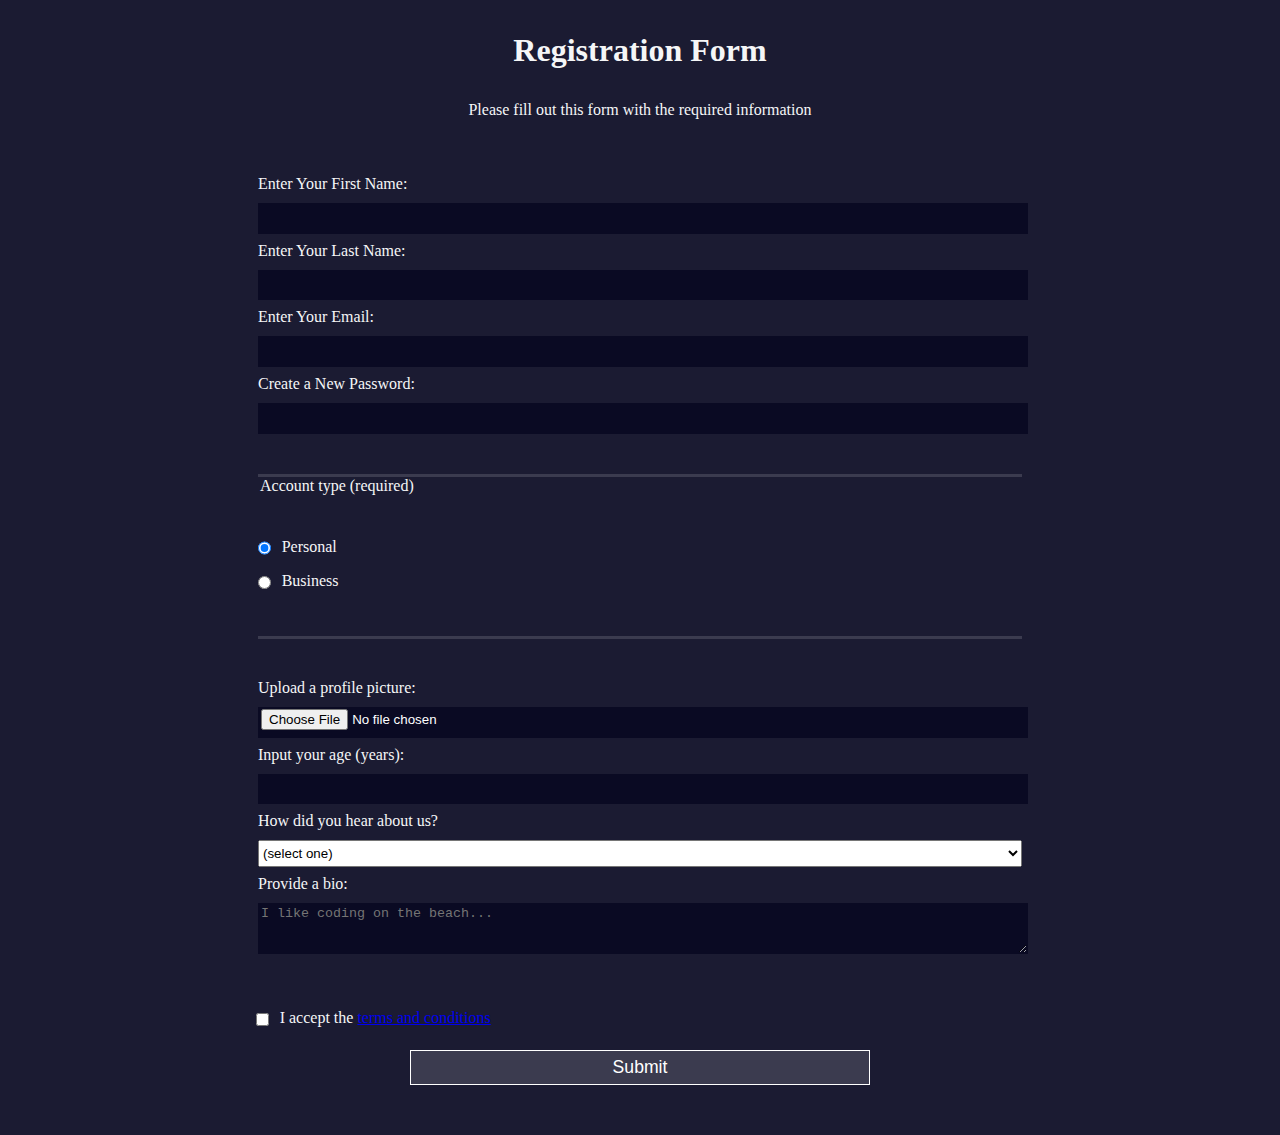
<file: responsive_web_design_certification_projects/index.html>
<!DOCTYPE html>
<html lang="en">
  <head>
    <meta charset="UTF-8">
    <title>Registration Form</title>
    <link rel="stylesheet" href="styles.css" />
  </head>
  <body>
    <h1>Registration Form</h1>
    <p>Please fill out this form with the required information</p>
    <form method="post" action='https://register-demo.freecodecamp.org'>
      <fieldset>
        <label for="first-name">Enter Your First Name: <input id="first-name" name="first-name" type="text" required /></label>
        <label for="last-name">Enter Your Last Name: <input id="last-name" name="last-name" type="text" required /></label>
        <label for="email">Enter Your Email: <input id="email" name="email" type="email" required /></label>
        <label for="new-password">Create a New Password: <input id="new-password" name="new-password" type="password" pattern="[a-z0-5]{8,}" required /></label>
      </fieldset>
      <fieldset>
        <legend>Account type (required)</legend>
        <label for="personal-account"><input id="personal-account" type="radio" name="account-type" class="inline" checked /> Personal</label>
        <label for="business-account"><input id="business-account" type="radio" name="account-type" class="inline" /> Business</label>
      </fieldset>
      <fieldset>
        <label for="profile-picture">Upload a profile picture: <input id="profile-picture" type="file" name="file" /></label>
        <label for="age">Input your age (years): <input id="age" type="number" name="age" min="13" max="120" /></label>
        <label for="referrer">How did you hear about us?
          <select id="referrer" name="referrer">
            <option value="">(select one)</option>
            <option value="1">freeCodeCamp News</option>
            <option value="2">freeCodeCamp YouTube Channel</option>
            <option value="3">freeCodeCamp Forum</option>
            <option value="4">Other</option>
          </select>
        </label>
        <label for="bio">Provide a bio:
          <textarea id="bio" name="bio" rows="3" cols="30" placeholder="I like coding on the beach..."></textarea>
        </label>
      </fieldset>
      <label for="terms-and-conditions">
        <input class="inline" id="terms-and-conditions" type="checkbox" required name="terms-and-conditions" /> I accept the <a href="https://www.freecodecamp.org/news/terms-of-service/">terms and conditions</a>
      </label>
      <input type="submit" value="Submit" />
    </form>
  </body>
</html>
</file>
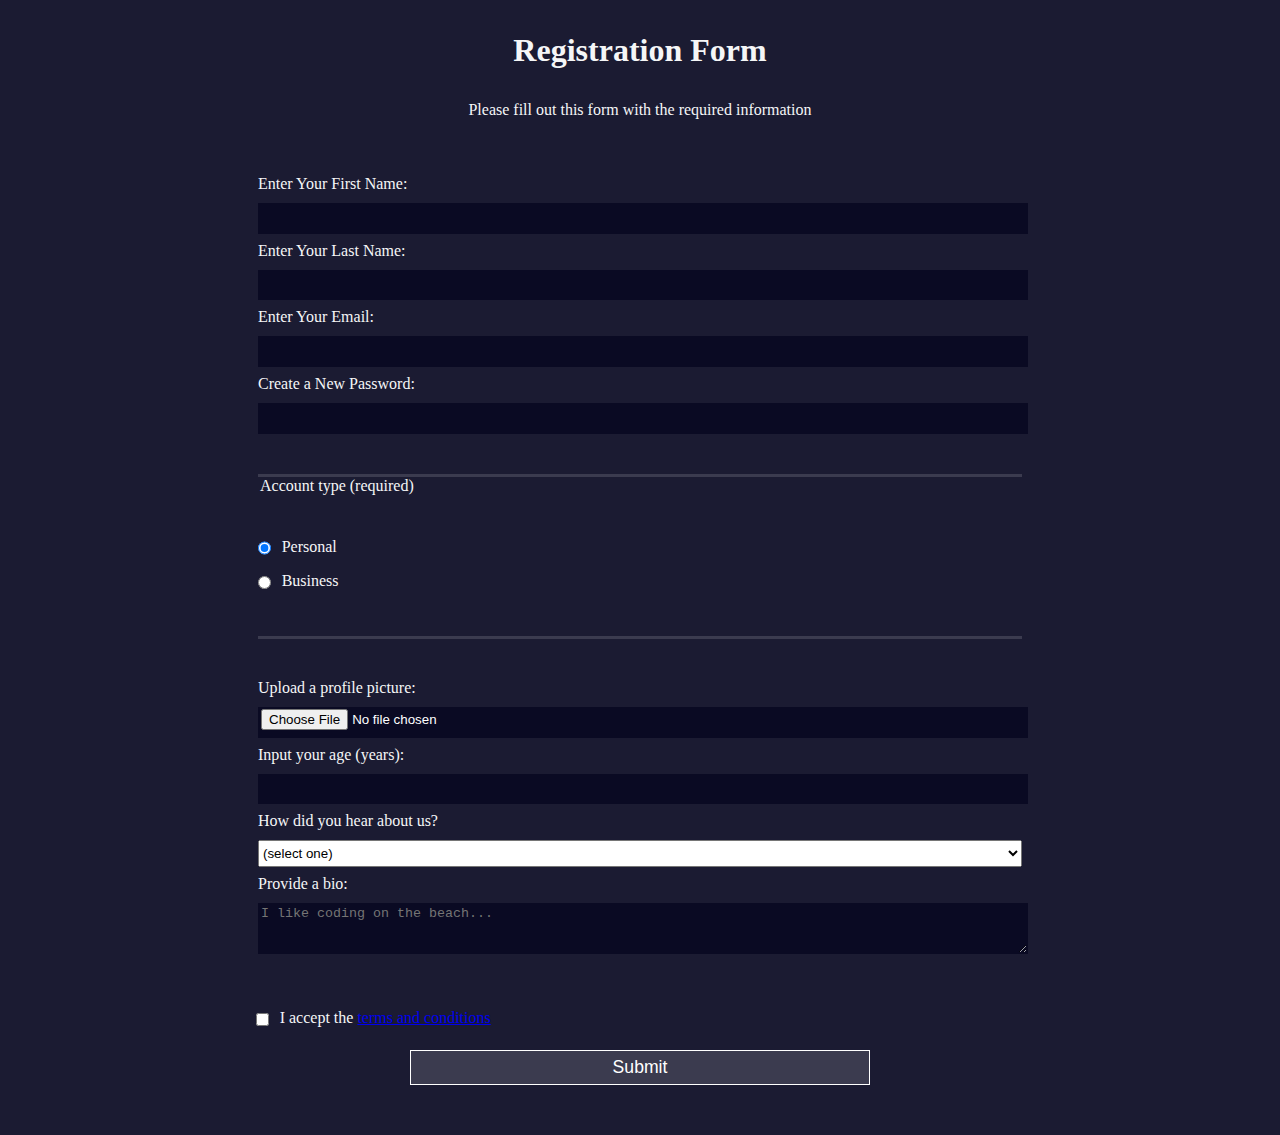
<file: responsive_web_design_certification_projects/Building_Registration_Form/index.html>
<!DOCTYPE html>
<html lang="en">
  <head>
    <meta charset="UTF-8">
    <title>Registration Form</title>
    <link rel="stylesheet" href="styles.css" />
  </head>
  <body>
    <h1>Registration Form</h1>
    <p>Please fill out this form with the required information</p>
    <form method="post" action='https://register-demo.freecodecamp.org'>
      <fieldset>
        <label for="first-name">Enter Your First Name: <input id="first-name" name="first-name" type="text" required /></label>
        <label for="last-name">Enter Your Last Name: <input id="last-name" name="last-name" type="text" required /></label>
        <label for="email">Enter Your Email: <input id="email" name="email" type="email" required /></label>
        <label for="new-password">Create a New Password: <input id="new-password" name="new-password" type="password" pattern="[a-z0-5]{8,}" required /></label>
      </fieldset>
      <fieldset>
        <legend>Account type (required)</legend>
        <label for="personal-account"><input id="personal-account" type="radio" name="account-type" class="inline" checked /> Personal</label>
        <label for="business-account"><input id="business-account" type="radio" name="account-type" class="inline" /> Business</label>
      </fieldset>
      <fieldset>
        <label for="profile-picture">Upload a profile picture: <input id="profile-picture" type="file" name="file" /></label>
        <label for="age">Input your age (years): <input id="age" type="number" name="age" min="13" max="120" /></label>
        <label for="referrer">How did you hear about us?
          <select id="referrer" name="referrer">
            <option value="">(select one)</option>
            <option value="1">freeCodeCamp News</option>
            <option value="2">freeCodeCamp YouTube Channel</option>
            <option value="3">freeCodeCamp Forum</option>
            <option value="4">Other</option>
          </select>
        </label>
        <label for="bio">Provide a bio:
          <textarea id="bio" name="bio" rows="3" cols="30" placeholder="I like coding on the beach..."></textarea>
        </label>
      </fieldset>
      <label for="terms-and-conditions">
        <input class="inline" id="terms-and-conditions" type="checkbox" required name="terms-and-conditions" /> I accept the <a href="https://www.freecodecamp.org/news/terms-of-service/">terms and conditions</a>
      </label>
      <input type="submit" value="Submit" />
    </form>
  </body>
</html>
</file>
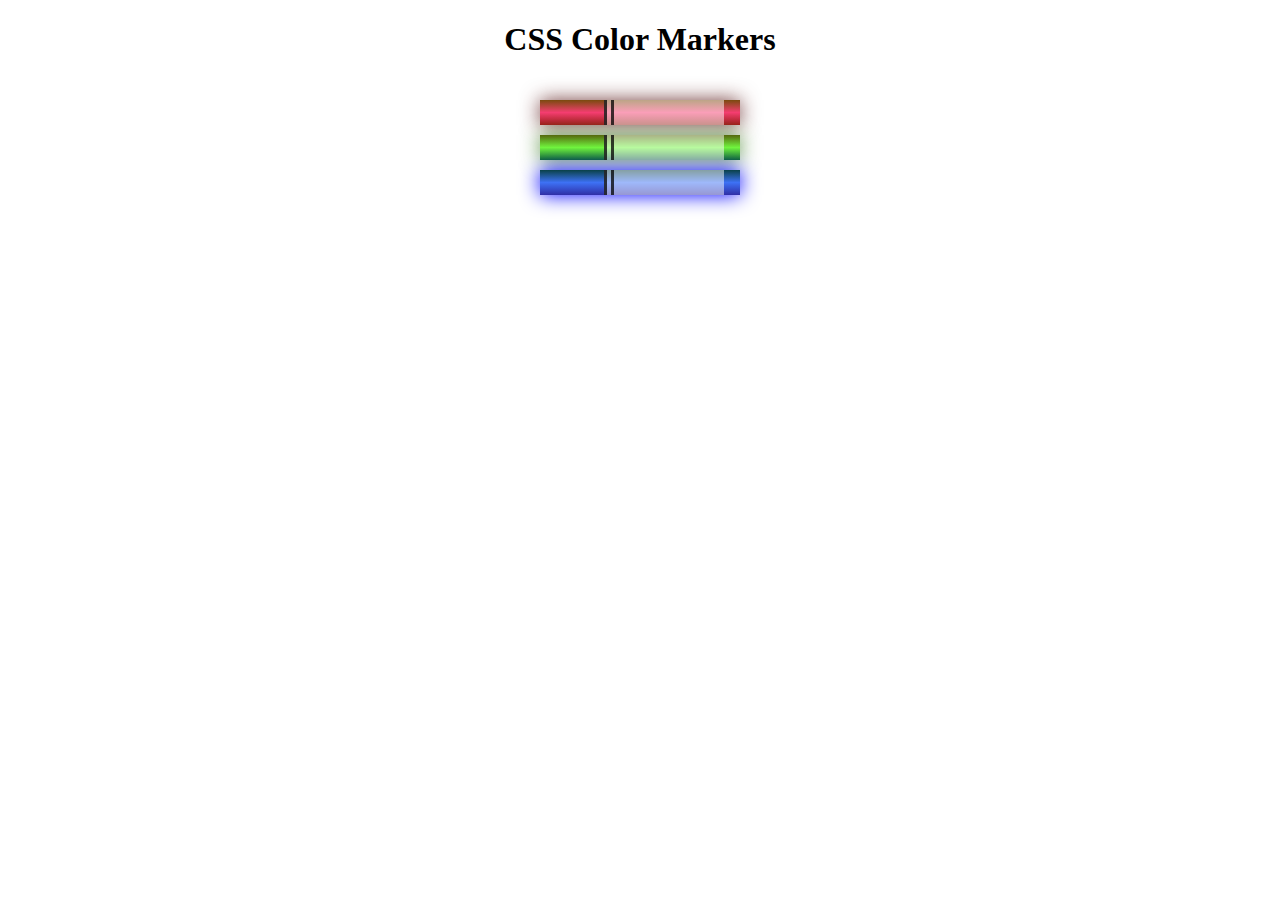
<file: responsive_web_design_certification_projects/Colored_Marker/index.html>
<!DOCTYPE html>
<html lang="en">
  <head>
    <meta charset="utf-8">
    <meta name="viewport" content="width=device-width, initial-scale=1.0">
    <title>Colored Markers</title>
    <link rel="stylesheet" href="styles.css">
  </head>
  <body>
    <h1>CSS Color Markers</h1>
    <div class="container">
      <div class="marker red">
        <div class="cap"></div>
        <div class="sleeve"></div>
      </div>
      <div class="marker green">
        <div class="cap"></div>
        <div class="sleeve"></div>
      </div>
      <div class="marker blue">
        <div class="cap"></div>
        <div class="sleeve"></div>
      </div>
    </div>
  </body>
</html>
</file>
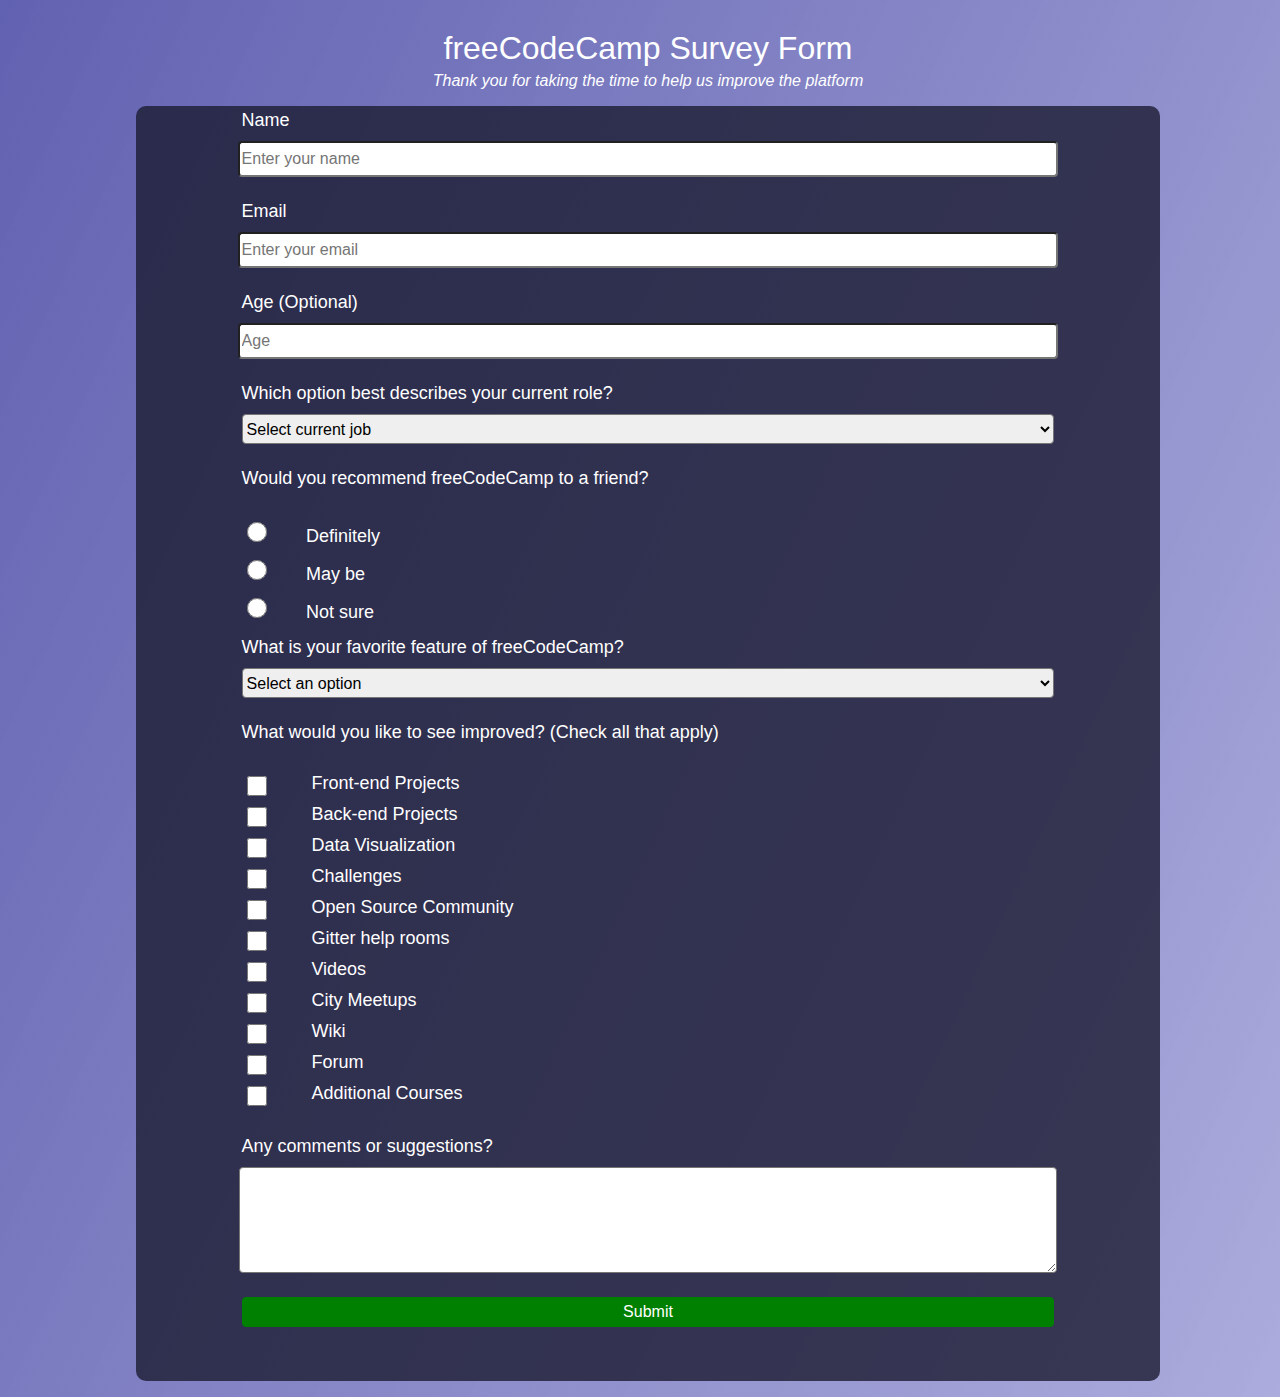
<file: responsive_web_design_certification_projects/Survey_Form/index.html>
<!DOCTYPE html>
<head>
<meta name="viewport" content="width=device-width, initial-scale=1.0">
<meta charset="UTF-8">  
  <link rel="stylesheet" href="styles.css">
</head> 
<body> 
<h1 id="title">freeCodeCamp Survey Form </h1>
<p id="description"> Thank you for taking the time to help us improve the platform </p>
<form id="survey-form">

<div class="form-div">
<label id="name-label">Name  </label>
<input type="text" name="name" id="name" placeholder="Enter your name" required>
</input>
</div>

<div class="form-div">
<label id="email-label">Email </label>
<input type="email" name="email" id="email" placeholder="Enter your email" required>
</input>
</div>

<div class="form-div">
<label id="number-label">Age (Optional) </label>
<input type="number" name="age" id="number" min="5" max="120" placeholder="Age" required>
</input>
</div>

<div class="form-div">
<label>Which option best describes your current role? </label>

  <select id="dropdown" name="dropdown-role"> 
   <option value="">Select current job </option> 
   <option value="1">Student Job </option>
   <option value="2">Full Time Job </option>
   <option value="3">Full Time Learner </option>
   <option value="4">Prefer not to say </option>
   <option value="5">Other </option>
   
  </select>
</div>

<div class="form-div">
<label class="radio-label">Would you recommend freeCodeCamp to a friend? </label>
</div>
   <div class="form-radio">
<label id="definitely">
  <input type="radio" id="definitely" name="recommend" value="definitely"> Definitely 
 </label>
</div>

<div class="form-radio">
<label id="maybe">
  <input type="radio"  name="recommend" value="maybe"> May be
 </label>
</div>

<div class="form-radio">
<label id="notsure">
  <input type="radio"  name="recommend" value="notsure"> Not sure
 </label>
</div>


<div class="form-div">
<label id="dropdown-label-feature" >What is your favorite feature of freeCodeCamp? </label>

  <select id="dropdown-feature" name="dropdown-feature"> 
   <option value="">Select an option </option> 
   <option value="1">Challenges </option>
   <option value="2">Projects </option>
   <option value="3">Community </option>
   <option value="4">Open source </option>
   
  </select>
</div>

<div class="form-div">
<label id="checkbox-label" >What would you like to see improved? (Check all that apply) </label>
</div>

<div class="form-checkbox">
<input type="checkbox" name="improvement" value="1">
<label>Front-end Projects</label> 
</div>

<div class="form-checkbox">
<input type="checkbox" name="improvement" value="2">
<label>Back-end Projects</label> 
</div>

<div class="form-checkbox">
<input type="checkbox" name="improvement" value="3">
<label>Data Visualization
</label> 
</div>
<div class="form-checkbox">
<input type="checkbox" name="improvement" value="4">
<label>Challenges
</label> 
</div>
<div class="form-checkbox">
<input type="checkbox" name="improvement" value="5">
<label>Open Source Community
</label> 
</div>
<div class="form-checkbox">
<input type="checkbox" name="improvement" value="6">
<label>Gitter help rooms
</label> 
</div>
<div class="form-checkbox">
<input type="checkbox" name="improvement" value="7">
<label>Videos
</label> 
</div>
<div class="form-checkbox">
<input type="checkbox" name="improvement" value="8">
<label>City Meetups</label> 
</div>
<div class="form-checkbox">
<input type="checkbox" name="improvement" value="9">
<label>Wiki</label> 
</div>
<div class="form-checkbox">
<input type="checkbox" name="improvement" value="10">
<label>Forum</label> 
</div>
<div class="form-checkbox">
<input type="checkbox" name="improvement" value="11">
<label>Additional Courses</label> 
</div>
<br />
<div class="form-div">
  <label id="label-textarea">Any comments or suggestions? </label>
<textarea name="suggestion" placeholder="Enter your comments here..."> </textarea>
</div>
<div class="form-div">
  <input type="submit" id="submit" value="Submit"> 
</div>
</form>  
</body>
</html>
</file>
<file: responsive_web_design_certification_projects/styles.css>
body {
  width: 100%;
  height: 100vh;
  margin: 0;
  background-color: #1b1b32;
  color: #f5f6f7;
  font-family: Tahoma;
  font-size: 16px;
}

h1, p {
  margin: 1em auto;
  text-align: center;
}

form {
  width: 60vw;
  
  margin: 0 auto;
  padding-bottom: 2em;
}

fieldset {
  border: none;
  padding: 2rem 0;
  border-bottom: 3px solid #3b3b4f;
}

fieldset:last-of-type {
  border-bottom: none;
}

label {
  display: block;
  margin: 0.5rem 0;
}

input,
textarea,
select {
  margin: 10px 0 0 0;
  width: 100%;
  min-height: 2em;
}

input, textarea {
  background-color: #0a0a23;
  border: 1px solid #0a0a23;
  color: #ffffff;
}

.inline {
  width: unset;
  margin: 0 0.5em 0 0;
  vertical-align: middle;
}

input[type="submit"] {
  display: block;
  width: 60%;
  margin: 1em auto;
  height: 2em;
  font-size: 1.1rem;
  background-color: #3b3b4f;
  border-color: white;
  min-width: 300px;
}

input[type="file"] {
  padding: 1px 2px;
}

.inline{
  display: inline; 
}
</file>
<file: responsive_web_design_certification_projects/Building_Registration_Form/styles.css>
body {
  width: 100%;
  height: 100vh;
  margin: 0;
  background-color: #1b1b32;
  color: #f5f6f7;
  font-family: Tahoma;
  font-size: 16px;
}

h1, p {
  margin: 1em auto;
  text-align: center;
}

form {
  width: 60vw;
  
  margin: 0 auto;
  padding-bottom: 2em;
}

fieldset {
  border: none;
  padding: 2rem 0;
  border-bottom: 3px solid #3b3b4f;
}

fieldset:last-of-type {
  border-bottom: none;
}

label {
  display: block;
  margin: 0.5rem 0;
}

input,
textarea,
select {
  margin: 10px 0 0 0;
  width: 100%;
  min-height: 2em;
}

input, textarea {
  background-color: #0a0a23;
  border: 1px solid #0a0a23;
  color: #ffffff;
}

.inline {
  width: unset;
  margin: 0 0.5em 0 0;
  vertical-align: middle;
}

input[type="submit"] {
  display: block;
  width: 60%;
  margin: 1em auto;
  height: 2em;
  font-size: 1.1rem;
  background-color: #3b3b4f;
  border-color: white;
  min-width: 300px;
}

input[type="file"] {
  padding: 1px 2px;
}

.inline{
  display: inline; 
}
</file>
<file: responsive_web_design_certification_projects/Colored_Marker/styles.css>
h1 {
    text-align: center;
  }
  
  .container {
    background-color: rgb(255, 255, 255);
    padding: 10px 0;
  }
  
  .marker {
    width: 200px;
    height: 25px;
    margin: 10px auto;
  }
  
  .cap {
    width: 60px;
    height: 25px;
  }
  
  .sleeve {
    width: 110px;
    height: 25px;
    background-color: rgba(255, 255, 255, 0.5);
    border-left: 10px double rgba(0, 0, 0, 0.75);
  }
  
  .cap, .sleeve {
    display: inline-block;
  }
  
  .red {
    background: linear-gradient(rgb(122, 74, 14), rgb(245, 62, 113), rgb(162, 27, 27));
    box-shadow: 0 0 20px 0 rgba(83, 14, 14, 0.8);
  }
  
  .green {
    background: linear-gradient(#55680D, #71F53E, #116C31);
    box-shadow: 0 0 20px 0 #3B7E20CC;
  }
  
  .blue {
    background: linear-gradient(hsl(186, 76%, 16%), hsl(223, 90%, 60%), hsl(240, 56%, 42%));
    box-shadow: 0 0 20px 0 blue;
  }
</file>
<file: responsive_web_design_certification_projects/Survey_Form/styles.css>
body{
    font-family: 'Poppins', sans-serif;
    background-repeat: no repeat;
    background-size: cover;  
    background-position: center;
    width: 100vw;
    color: white;
    position: 0;
    background-image: linear-gradient(115deg, rgba(58, 58, 158, 0.8), rgba(136, 136, 206, 0.7)),  url(https://cdn.freecodecamp.org/testable-projects-fcc/images/survey-form-background.jpeg);  
    }
    
    label{
      display: block;
    }
    
    #title{
      text-align: center;
      margin-top: 30px;
      margin-bottom: 5px;
      font-weight: 100;
    }
    
    #description{
      margin-top: 0;
      font-style: italic;
      text-align: center;
    }
    
    #survey-form{
      background-color:rgba(27, 27, 50, 0.8);
    width: 80%;
    margin: 0 auto;
    border-radius: 10px;  
    }
    
    .form-div{
    display: flex;
    flex-direction: column;
    align-items: center;
    margin: 0 auto 1rem auto;
    padding: 0.25rem;
    
    }
    
    label{
      display: block;
      margin-bottom: 10px;
      width: 80%;
      font-size: 18px;
    
    }
    
    input, select,textarea{
    width: 80%;
    height: 30px;
    border-radius: 4px;
    font-size: 16px;
    }
    
    input[type="radio"] {
      height: 20px;
      width: 10%;
      margin-left: 80px;
    }

    input[type="checkbox"]{
        height: 20px;
      width: 10%;
      margin-left: 70px;
    }
    
    .form-radio, .form-checkbox{
      display: flex;
      flex-direction: row;  
    }
    
    textarea{
      width: 80%;
      height: 100px;
      font-size: 16px;
    }
    
    input[type="submit"] {
      width: 80%;
      color: white;
      background-color: green;
      border: 1px solid green;
      margin-bottom: 50px;
    }
</file>
